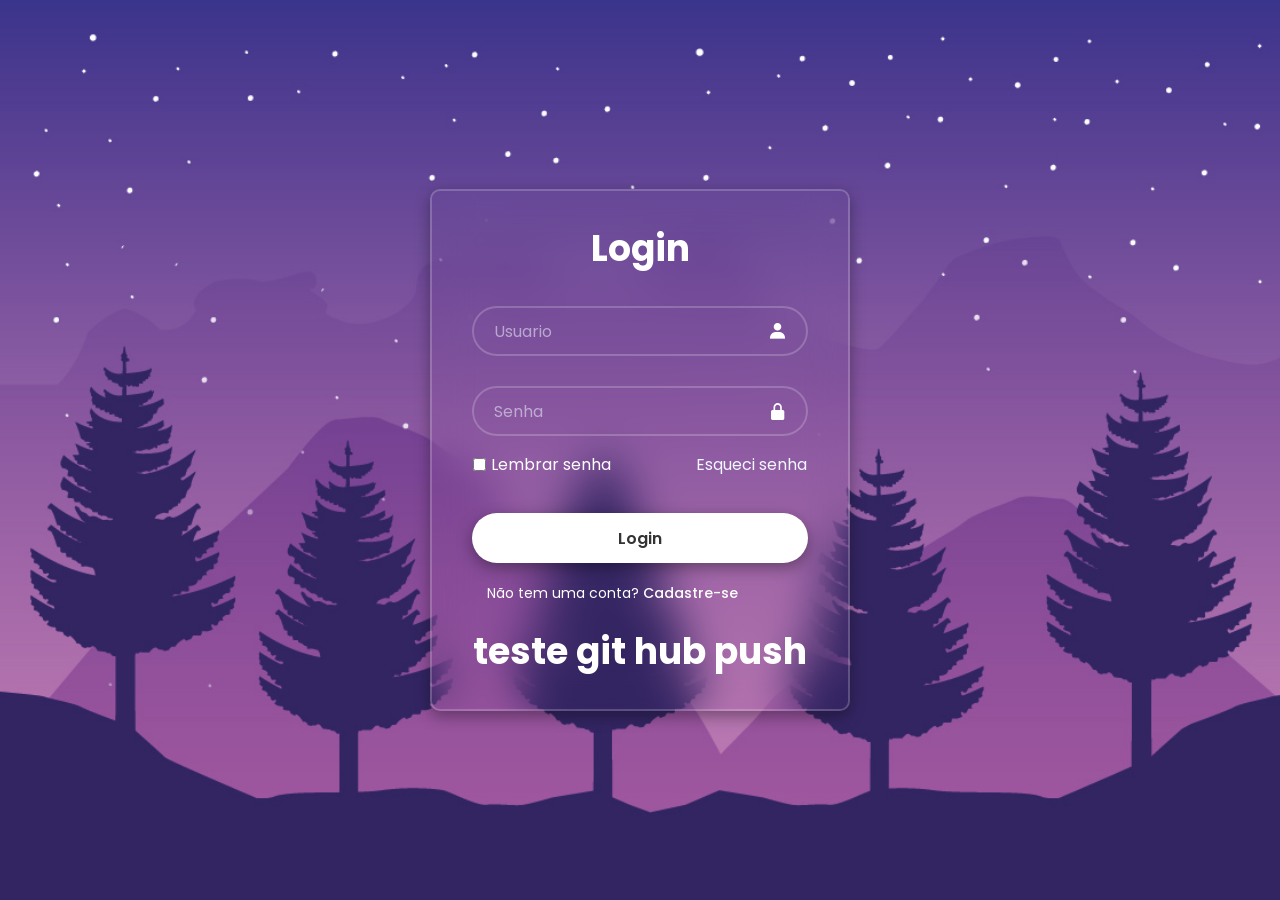
<file: Login/index.html>
<!DOCTYPE html>
<html lang="pt-br">
<head>
    <meta charset="UTF-8">
    <meta name="viewport" content="width=device-width, initial-scale=1.0">
    <link href='https://unpkg.com/boxicons@2.1.4/css/boxicons.min.css'
rel='stylesheet'> 
<link rel="stylesheet" href="style.css">

    <title>Document</title>
</head>
<body>
    <main class="container">
        <form>
            <h1>Login</h1>
            <div class="input-box">
                <input placeholder="Usuario" type="email">
                <i class="bx bxs-user"></i>
            </div>

            <div class="input-box">
                <input type="password" placeholder="Senha">
                <i class="bx bxs-lock-alt"></i>
            </div>

            <div class="remember">  
                <input type="checkbox" name="Lembrar" id="lembrar">
                <label >Lembrar senha</label>
                <a href="#">Esqueci senha</a>
            </div>

            <button type="submit" class="login">Login</button>

            <div class="Register-link">
                <p>Não tem uma conta? <a href="#">Cadastre-se</a></p>
            </div>
        </form>
<h1>teste git hub push</h1>
    </main>
</body>
</html>
</file>
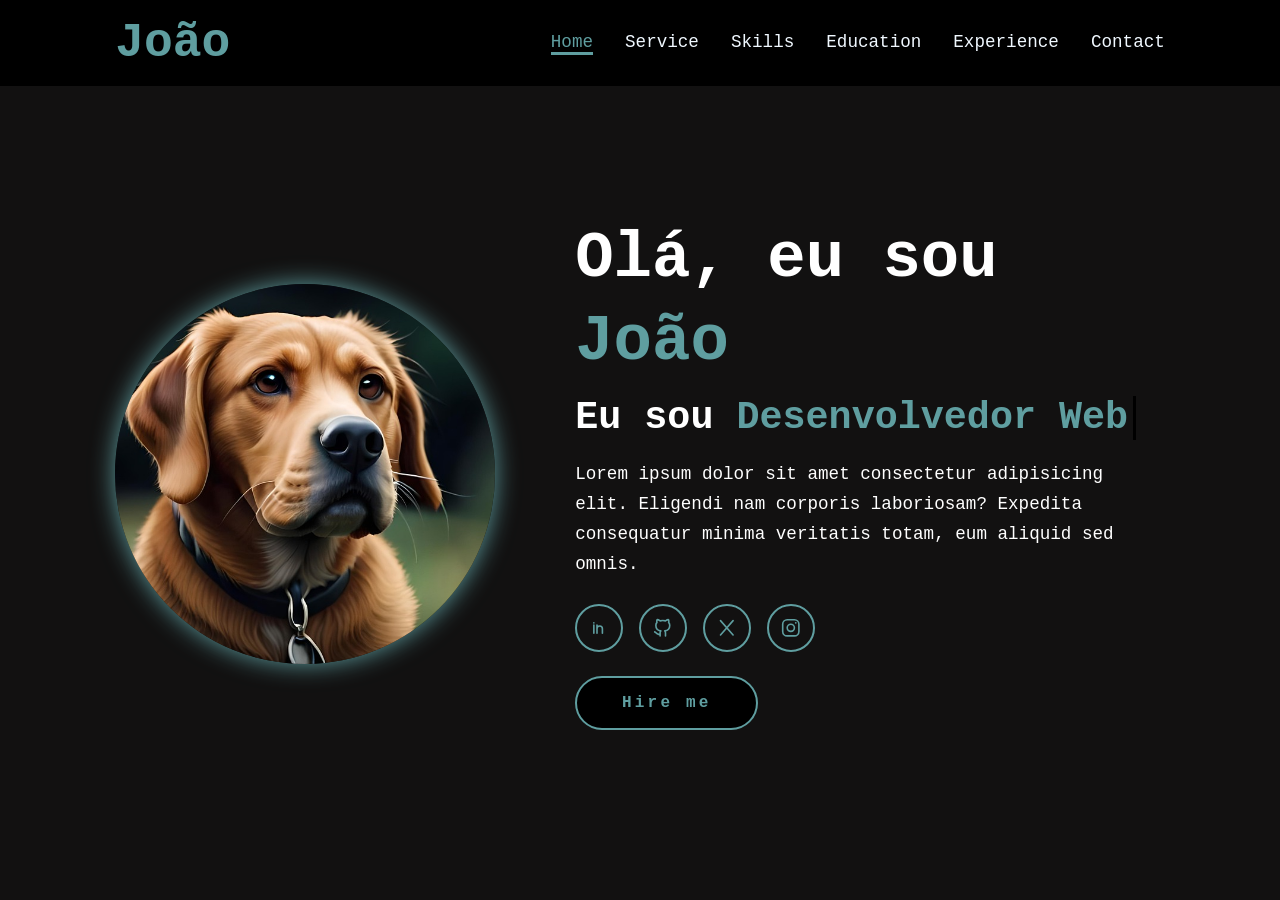
<file: Portifolho/inde.html>
<!DOCTYPE html>
<html lang="pt-BR">
<head>
    <meta charset="UTF-8">
    <meta name="viewport" content="width=device-width, initial-scale=1.0">
    <link rel="stylesheet" href="./Css/style.css">
    <title>Portfólio do João</title>
</head>
<body>
    <header>
        <a href="#home" class="logo">João</a>
        <nav aria-label="Navegação principal">
            <a href="#home" class="active">Home</a>
            <a href="#home">Service</a>
            <a href="#home">Skills</a>
            <a href="#home">Education</a>
            <a href="#home">Experience</a>
            <a href="#home">Contact</a>
        </nav>
    </header>

    <main>
        <section class="home" id="home">
            <div class="home-img">
                <img src="img/animal-8036629_960_720.jpg" alt="Imagem de destaque do portfólio">
            </div>
            <div class="home-content">
                <h1>Olá, eu sou <span>João</span></h1>
                <h3 class="typing-text">Eu sou <span></span></h3>
                <p>Lorem ipsum dolor sit amet consectetur adipisicing elit. Eligendi nam corporis laboriosam? Expedita consequatur minima veritatis totam, eum aliquid sed omnis.</p>
                <div class="social-icons" aria-label="Redes sociais">
                    <a href="https://www.linkedin.com/" target="_blank" rel="noopener noreferrer" aria-label="LinkedIn">
                        <svg viewBox="0 0 24 24" aria-hidden="true"><path d="M6.5 9v9M6.5 6.5v.1M10 18v-9m0 4a3 3 0 0 1 6 0v5"/></svg>
                    </a>
                    <a href="https://github.com/" target="_blank" rel="noopener noreferrer" aria-label="GitHub">
                        <svg viewBox="0 0 24 24" aria-hidden="true"><path d="M9 19c-4.3 1.4-4.3-2.2-6-2.5M15 21v-3.3a3 3 0 0 0-.8-2.3c2.7-.3 5.5-1.3 5.5-6A4.7 4.7 0 0 0 18.5 6a4.3 4.3 0 0 0-.1-3s-1-.3-3.4 1.3a11.7 11.7 0 0 0-6 0C6.6 2.7 5.6 3 5.6 3a4.3 4.3 0 0 0-.1 3 4.7 4.7 0 0 0-1.2 3.4c0 4.7 2.8 5.7 5.5 6A3 3 0 0 0 9 17.7V21"/></svg>
                    </a>
                    <a href="https://x.com/" target="_blank" rel="noopener noreferrer" aria-label="X">
                        <svg viewBox="0 0 24 24" aria-hidden="true"><path d="m5 4 14 16M19 4 5 20"/></svg>
                    </a>
                    <a href="https://www.instagram.com/" target="_blank" rel="noopener noreferrer" aria-label="Instagram">
                        <svg viewBox="0 0 24 24" aria-hidden="true"><rect x="3" y="3" width="18" height="18" rx="5"/><circle cx="12" cy="12" r="4"/><circle class="icon-fill" cx="17.5" cy="6.5" r="1"/></svg>
                    </a>
                </div>
                <a href="#home" class="btn">Hire me</a>
            </div>
        </section>
    </main>
</body>
</html>
</file>
<file: Login/style.css>
@import url('https://fonts.googleapis.com/css2?family=Montserrat:ital,wght@0,100..900;1,100..900&family=Poppins:ital,wght@0,100;0,200;0,300;0,400;0,500;0,600;0,700;0,800;0,900;1,100;1,200;1,300;1,400;1,500;1,600;1,700;1,800;1,900&display=swap');

*{
    margin: 0;
    padding: 0;
    box-sizing: border-box;
    font-family: "Poppins", sans-serif;
}

body{
    display: flex;
    justify-content: center;
    align-items: center;
    min-height: 100vh;
    background: url('./img/logimg.jpg') ;
    background-size: cover ;
    background-position: center;

}

.container{ 
    width: 420px;
    background-color: transparent;
    border: 2px solid rgba(255 , 255 , 255 , .2);
    border-radius: 10px;
    color: white;
    padding: 30px 40px;
    box-shadow: rgba(0, 0, 0, 0.35) 0px 5px 15px;
    backdrop-filter:blur(20px) ;

    h1{
        font-size: 36px;
        text-align: center;

    }
}

.input-box{
    position: relative;
    width: 100%;
    height: 50px;
    margin: 30px 0;

    input{ 
        width: 100%;
        height: 100%;
        background-color: transparent;
        border: 2px solid rgba(255 , 255 , 255 , .2);
        border-radius: 40px;
        outline: none;
        font-size: 16px;
        color: aliceblue;
        padding: 20px 45px 20px 20px;

        
    }
}
input::placeholder{
    color: rgba(240, 248, 255, 0.53);
}

.input-box i{
    position: absolute;
    right: 20px;
    top: 50%;
    transform: translateY(-50%);
    font-size: 20px;
}

.remember{
    display: flex;
    align-items: center;
    gap: 5px;
    accent-color: #fff;
    padding: 1px;
    margin: -15px 0 15px;


    a{
        margin-left: auto;
        text-decoration: none;
        color: aliceblue;
    }
}

.login{
    width: 100%;
    height: 50px;
    background-color: #fff;
    border: none;
    border-radius: 40px;
    cursor: pointer;
    font-size: 16px;
    color: #333;
    font-weight: 600;
    box-shadow: rgba(0, 0, 0, 0.35) 0px 5px 15px;
    margin-top: 20px;



}

.login:hover {
    background-color: transparent;
    border: 2px solid rgba(255 , 255 , 255 , .2);
    color: #fff;
    transition: 0.3s;
}

.Register-link{
    font-size: 14px;
    margin: 20px 15px;
    align-items: center;

    a{
        text-decoration: none;
        color: #fff;
        font-weight: 500;
        
    }
}

.Register-link a:hover {
    text-decoration: underline;
}
</file>
<file: Portifolho/Css/style.css>
* {
    box-sizing: border-box;
    margin: 0;
    padding: 0;
    font-family: 'Courier New', Courier, monospace;
}

html {
    scroll-behavior: smooth;
}

body {
    min-height: 100vh;
    overflow-x: hidden;
    background-color: #000;
    color: #fff;
}

header {
    position: fixed;
    top: 0;
    left: 0;
    z-index: 100;
    display: flex;
    width: 100%;
    align-items: center;
    justify-content: space-between;
    padding: 1rem 9%;
    background-color: #000;
}

.logo {
    color: cadetblue;
    font-size: 3rem;
    font-weight: 800;
    text-decoration: none;
    transition: transform 0.5s ease;
}

.logo:hover {
    transform: scale(1.1);
}

nav {
    display: flex;
    gap: 2rem;
}

nav a {
    border-bottom: 3px solid transparent;
    color: aliceblue;
    font-size: 1.1rem;
    font-weight: 500;
    text-decoration: none;
    transition: 0.3s ease;
}

nav a:hover,
nav a.active {
    border-bottom-color: #5f9ea0;
    color: #5f9ea0;
}

.home {
    display: flex;
    min-height: 100vh;
    align-items: center;
    justify-content: center;
    gap: 5rem;
    padding: 8rem 9% 5rem;
    background-color: #24222281;
}

.home-img {
    flex: 0 0 auto;
    border-radius: 50%;
}

.home-img img {
    display: block;
    width: min(32vw, 380px);
    aspect-ratio: 1;
    border-radius: 50%;
    object-fit: cover;
    box-shadow: 0 0 25px #5f9ea0;
    cursor: pointer;
    transition: transform 0.2s linear, box-shadow 0.2s linear;
}

.home-img img:hover {
    transform: scale(1.05);
    box-shadow: 0 0 35px #5f9ea0;
}

.home-content {
    max-width: 600px;
}

.home-content h1 {
    font-size: clamp(2.5rem, 5vw, 4rem);
    font-weight: 700;
    line-height: 1.3;
}

.home-content h1 span,
.typing-text span {
    color: #5f9ea0;
}

.typing-text {
    min-height: 3rem;
    margin: 0.75rem 0 1rem;
    font-size: clamp(1.5rem, 3vw, 2.5rem);
    font-weight: 700;
}

.typing-text span {
    position: relative;
}

.typing-text span::before {
    content: "Desenvolvedor Web";
    animation: words 20s infinite;
}

.typing-text span::after {
    position: absolute;
    right: -8px;
    width: 0;
    height: 100%;
    border-left: 3px solid #000;
    content: "";
    animation: cursor 0.6s infinite;
}

.home-content p {
    margin-bottom: 1.5rem;
    font-size: 1.1rem;
    line-height: 1.7;
}

.social-icons {
    display: flex;
    gap: 1rem;
    margin-bottom: 1.5rem;
}

.social-icons a {
    display: inline-flex;
    width: 3rem;
    height: 3rem;
    align-items: center;
    justify-content: center;
    border: 2px solid #5f9ea0;
    border-radius: 50%;
    color: #5f9ea0;
    transition: 0.3s ease;
}

.social-icons a:hover {
    transform: scale(1.1) translateY(-3px);
    background-color: #5f9ea0;
    color: #000;
    box-shadow: 0 0 15px #5f9ea0;
}

.social-icons svg {
    width: 1.35rem;
    height: 1.35rem;
    fill: none;
    stroke: currentColor;
    stroke-linecap: round;
    stroke-linejoin: round;
    stroke-width: 1.8;
}

.social-icons .icon-fill {
    fill: currentColor;
    stroke: none;
}

.btn {
    display: inline-block;
    padding: 1rem 2.8rem;
    border: 2px solid #5f9ea0;
    border-radius: 4rem;
    background-color: #000;
    color: #5f9ea0;
    font-size: 1rem;
    font-weight: 600;
    letter-spacing: 0.2rem;
    text-decoration: none;
    transition: 0.3s ease;
}

.btn:hover {
    transform: scale(1.03);
    background-color: #5f9ea0;
    color: #000;
    box-shadow: 0 0 25px #5f9ea0;
}

@keyframes cursor {
    to {
        border-left-color: #5f9ea0;
    }
}

@keyframes words {
    0%, 20% {
        content: "Web Developer";
    }

    21%, 40% {
        content: "Software";
    }

    41%, 60% {
        content: "Web Designer";
    }

    61%, 80% {
        content: "Youtuber";
    }

    81%, 100% {
        content: "Script Writer";
    }
}

@media (max-width: 1000px) {
    .home {
        gap: 3rem;
    }
}

@media (max-width: 995px) {
    header {
        padding-right: 5%;
        padding-left: 5%;
    }

    nav {
        position: absolute;
        top: 100%;
        right: 0;
        display: block;
        width: 40%;
        padding: 1rem;
        border-left: 3px solid #5f9ea0;
        border-bottom: 3px solid #5f9ea0;
        border-bottom-left-radius: 2rem;
        background-color: rgba(36, 34, 34, 0.85);
    }

    nav a {
        display: block;
        margin: 1.5rem 0;
        padding: 0.5rem;
        font-size: 1.25rem;
    }

    .home {
        flex-direction: column;
        gap: 3rem;
        margin: 5rem 4rem;
        padding: 5rem 5% 4rem;
    }

    .home-img img {
        width: min(55vw, 320px);
    }

    .home-content h1 {
        font-size: 5rem;
    }

    .home-content h3 {
        font-size: 2.5rem;
    }
}

@media (max-width: 600px) {
    header {
        padding-right: 4%;
        padding-left: 4%;
    }

    .logo {
        font-size: 2.25rem;
    }

    nav {
        width: min(70%, 280px);
    }

    .home {
        margin: 5rem 1rem;
        padding-right: 1rem;
        padding-left: 1rem;
    }

    .home-content h1 {
        font-size: clamp(3rem, 12vw, 5rem);
    }

    .home-img img {
        width: min(65vw, 300px);
    }
}
</file>
